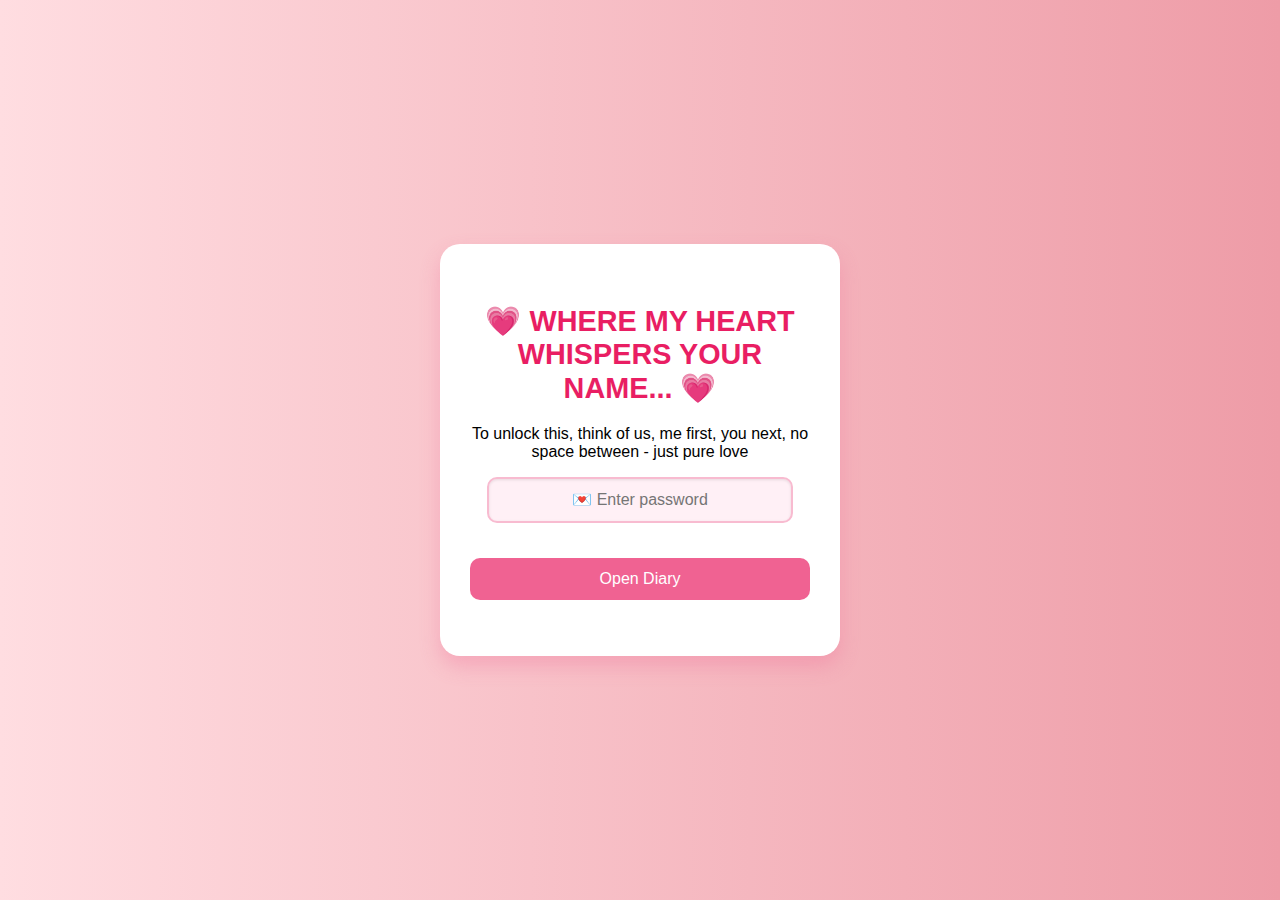
<file: index.html>
<!DOCTYPE html>
<html lang="en">
<head>
  <meta charset="UTF-8">
  <title>THE ECLIPSE</title>
  <link rel="stylesheet" href="style.css">
  <link rel="icon" type="image/png" href="love.png">
</head>
<body class="index-body"> <!-- ✅ this class is important -->
  <div class="container">
    <h1>💗 WHERE MY HEART WHISPERS YOUR NAME... 💗</h1>
    <p>To unlock this, think of us, me first, you next, no space between - just pure love</p>
    <div class="form-group">
      <input type="password" id="passwordInput" placeholder="💌 Enter password">
    </div>
    <div class="form-group">
      <button onclick="checkPassword()">Open Diary</button>
    </div>
    <p id="error" class="error"></p>
  </div>
  <script src="script.js"></script>
</body>
</html>
</file>
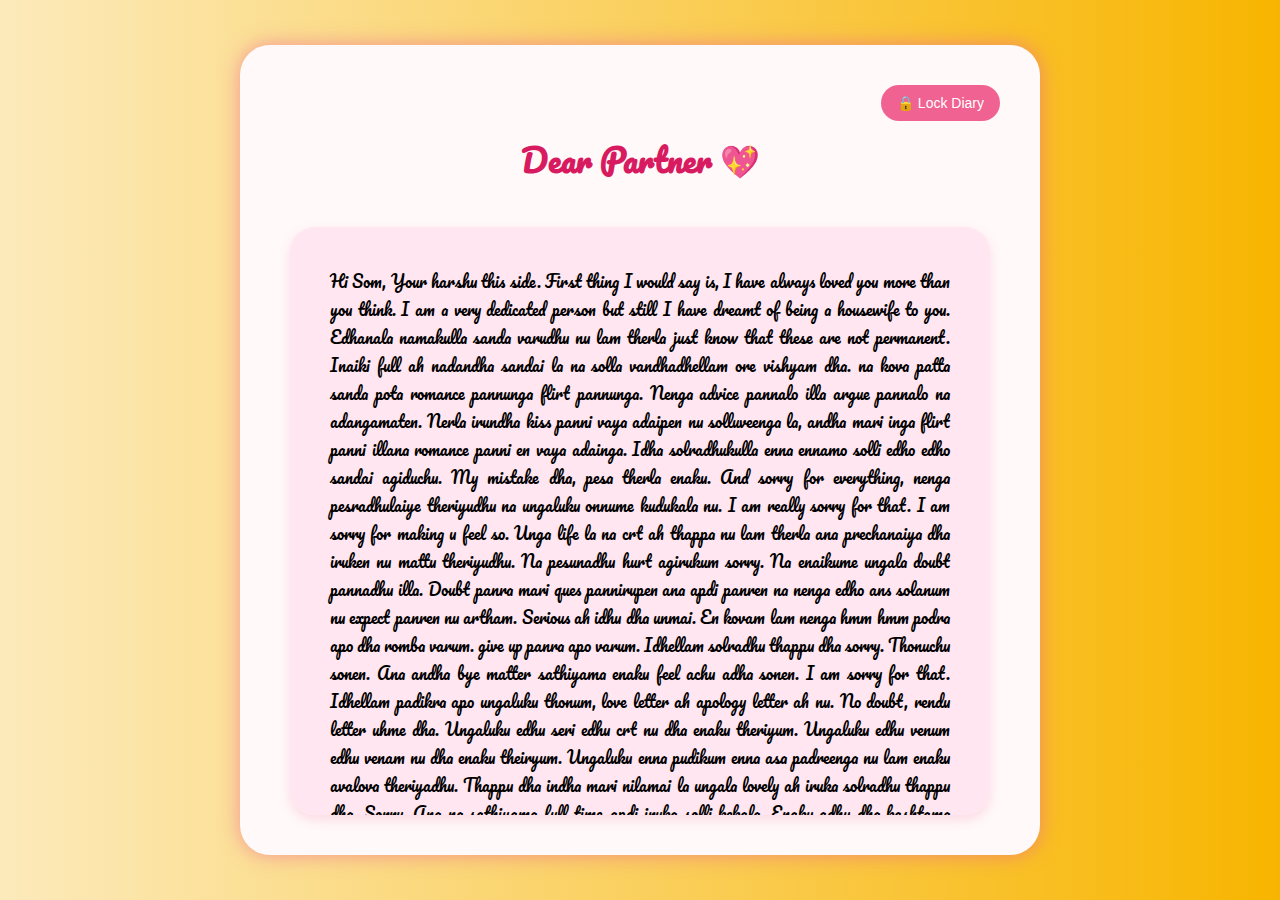
<file: diary.html>
<!DOCTYPE html>
<html lang="en">
<head>
  <meta charset="UTF-8">
  <title>THE ECLIPSE</title>
  <link rel="stylesheet" href="style.css">
  <link href="https://fonts.googleapis.com/css2?family=Pacifico&display=swap" rel="stylesheet">
  <link rel="icon" type="image/png" href="love.png">
</head>
<body class="diary-body">
  <div class="diary-container">
    <button class="lock-btn" onclick="goBack()">🔒 Lock Diary</button>
    <h1>Dear Partner 💖</h1>
    <div class="entry-box">
      <p class="entry" id="typed-entry"></p>
        Hi Som, Your harshu this side. First thing I would say is, I have always loved you more than you think. I am a very dedicated person but still I have dreamt of being a housewife to you. Edhanala namakulla sanda varudhu nu lam therla just know that these are not permanent. Inaiki full ah nadandha sandai la na solla vandhadhellam ore vishyam dha. na kova patta sanda pota romance pannunga flirt pannunga. Nenga advice pannalo illa argue pannalo na adangamaten. Nerla irundha kiss panni vaya adaipen nu solluveenga la, andha mari inga flirt panni illana romance panni en vaya adainga. Idha solradhukulla enna ennamo solli edho edho sandai agiduchu. My mistake dha, pesa therla enaku. And sorry for everything, nenga pesradhulaiye theriyudhu na ungaluku onnume kudukala nu. I am really sorry for that. I am sorry for making u feel so. Unga life la na crt ah thappa nu lam therla ana prechanaiya dha iruken nu mattu theriyudhu. Na pesunadhu hurt agirukum sorry. Na enaikume ungala doubt pannadhu illa. Doubt panra mari ques pannirupen ana apdi panren na nenga edho ans solanum nu expect panren nu artham. Serious ah idhu dha unmai. En kovam lam nenga hmm hmm podra apo dha romba varum. give up panra apo varum. Idhellam solradhu thappu dha sorry. Thonuchu sonen. Ana andha bye matter sathiyama enaku feel achu adha sonen. I am sorry for that. Idhellam padikra apo ungaluku thonum, love letter ah apology letter ah nu. No doubt, rendu letter uhme dha. Ungaluku edhu seri edhu crt nu dha enaku theriyum. Ungaluku edhu venum edhu venam nu dha enaku theiryum. Ungaluku enna pudikum enna asa padreenga nu lam enaku avalova theriyadhu. Thappu dha indha mari nilamai la ungala lovely ah iruka solradhu thappu dha. Sorry. Ana na sathiyama full time apdi iruka solli kekala. Enaku adhu dha kashtama iruku. Na chinna vishyam dha kekren. Adhu na keka theriyama kekren pola. Ungaluku na unga full time kekren nu deliver agidudhu. But I promise, that's not so. Na apdi sathiyama kekala. Enaku dha keka therla. Ithana naal namma relationship la enna problem nu yosichitu irundhen. Ipo dha puriyudhu na dha problem eh nu. U r being pressurized a lot. That too because of me only. I know that. Ennala fight pannama irukamudiyala. Na apdi dha thuru thuru nu noyyarisi mari nacharipen. Idhellam nenga pathutu enna react pannuveenganu kooda enaku therla. But I know ungaluku edhuvume feel agadhu. Na lam enaku oru person ipdi letter lam eluduna urugiduven apdiye. Ungaluku apdi irukadhu nu theriyum. Enakum kashtam dha pa iruku. Enakum pressurize agudhu dha. Na enaku oru vishyam venum nu romba kutty dha, normala dha keka varen ana adhu thappave poi mudinja nanum enna dha panradhu. Nanum ponnu dhana. Enaku evalo asa irukum. Enaku vara payyan ipdi pathukanum apdi pathukanum lam neraya irukum la. Once adha thedi poi kashta patuten. Andha pain ennala explain pannalamudiyala. Express uhm pannamudiyala. Marakavum mudiyama maravum mudiyama enna panradhune theriyama tense agi ukkandhruken. Ungalukachum ques dha irukum set aguma agadha nu. Enaku irukra bayame different ah irukum. Nanum adhellam thandi dha love panren. Crt dha, first nenga pesanum nu asa patten, apram frnd aganum nu asa patten, apram lover aga asa patten, ellame nadandhruchu dha. Enaku dha therla. Ennoda kovatha thavira matha ellathaiyume ungaluku nalla kuduka dha try panen. But ennavo therla adhu ungaluku reach agave illa. Ungaluku edhuvume feel agala. I can understand that. Na kova padala. I accepted that I am lacking somewhere. Adha dha ungaltaiyum expect panen. Kova padama na ellame pannitene nu ques pannama namma dha edho miss pannitomo nu yosipeenga nu nenachen. Idhellam padikra apo kooda ungaluku edachum feel aguma agadhu ne therla enaku. Enaku indha mari letter eluduradhu, enna pathale wynk panradhu, enta velayadradhu, enna story la tag panradhu, indha mari neraya kutty kutty vishyam romba pudikum. Ana enaku adhu kedachadhe illa. Unmai dha girls perasa karinga dha. Evalo kuduthalum pathadhu avalungaluku. Na ipdi ukkandhu letter eludirukene ndra sympathy lam venam. Just sonen, thappa solala. Na epolam ungalta enkooda edhuku irukeenga nu kekreno, apolam enaku unna pudikum nu dha solluveenga. Ipdi sonna matha girls ku happy agum. Ana enaku agala. I was always sad when u say this. I was questioning my worth. Ne illana na onnume illa nu yen solala nu yosipen. Apram nane seri ok namma avalo solla vekkala pola nu vitruven. Crt dhana adhuku mela enna panna mudiyum. Force pannava mudiyum. Partner prechanaiya avanga evalo kevalama sonnalum porumaiya ukkandhu kekanum nu nenachen. But I realised I had never been soft. Theriyudhu, I am very stubborn. Pudicha vidavematen. Vituta kandukave maten. Ipo kooda indha letter padikradhuku munnadi U will scold me for not sleeping early, I know that. I want you to be a bit more lovely and romantic. Nenga ipo kudukra love crt dha. But I am very greedy, I want all of your love. I need more. Ithana years yarukum kudukama dhana iruku adhu. Enaku adhu venum. Ipo kudukradhu pathala. Innum venum. I am being frank. Sorry for it. Enaku mattu dha venum ngra asa enaku romba adhigam. Adhuvum ungalta solla mudiyadha alavu paithiyama iruken. Som, I am sorry for everything. Nenga nenaikra mari anytime lam nenga vara venam. Sometimes nanum erangi varuven. Na vandhruken. Ipovum varen. Mela sollirukene idhu idhulam pudikum nu. Adhu ellame ungalala kudukamduiyadhu nu theriyum but oru siladhu kudukalam la. Namma rendu perukum enna theriyuma periya prechanaiye. Ungaluku na kudukradhu kammy ah theriyudhu na ana namma crt ah kudukrom nu nenachikren. Same for me. Nenga crt ah kudukreenga nu dha nenaikreenga. But enaku adhu pathala. Either namma partner kudukradhe podhum nu namma accept pannitu ponum. Illana partner uh innum neraya kuduka vekkanum. But indha mari solution thedi implement panra alavu namaku tym illa I know. But if u feel that na sanda podama irundha namma rel nalla irukum nu, I am 100% sure U will question me one day for not fighting with u. Ungalukaga vena apdi iruken. But now I have realised something. My presence will never have a positive impact on ur life. It will only have a negative impact. U will find peace only in my absence. Sun Moon lam myth illa pola. Theriyama andha name vachiten. Nejamave match agiduchu. U r the softest fire I can't ever handle. I am the toughest rock You can never rely on. I need your light to glow. You don't need me to glow. But I will make sure that I will love you in such a way that you yourself will say that "I set myself down just to see my moon, the beautiful one". You have never witnessed my poetry right ?. Witness now. Right person Wrong time lam summa dha ketruken. First tym nadakudhu. Enkooda irundha indha 1 yr ungaluku kandippa nallarndhrukadhu. Nanum neraya tym promise panniten kova padama nalla pathukren nu. Ana ennala kovatha control panamudiyala, Sorry. Na idhukapramum try pannuven. Ana ungala namba vachi ukkara vekka enaku ishtam illa. Take ur time som. Correct dha. Na illama irundha dha ungalala succeed aga mudiyum. But, endha decision uhm na eduka poradhilla. Nalaiku nenga eduka pora decision dha. Decision nenga yosichi nalladha dha edupeenga, I know. Whatever decision you take, I agree to that. I am ready to bow down before you my love. Inime normal ah pesikalam na heart podunga. Illa, na unna success agitu vandhu kootitu poren na, give a thumbs up. Decision is yours. Ithana naal indha relationship ennoda decision la irundhuchu. Inime unga decision la irukum. Second to second nenga solradhu dha nadakum, I promise this. Take ur decision. Reply with respective emoji. Potadhum indha harshu udane odi varuven. Ana ipove odi varanuma illa wait panni odi varanuma ndradhu nengale decide pannunga. I will come when u signal me. Problems are created by me. Source eh adangra apo problem create agadhu. But, I will fight for some petty things. Epo pathalum ennaiye pesa solra. Ne edhuvume pesamatra nu feel paneenga. Just know that if in case na silent ah irundha en pakathula yaro irukanga nu artham. Endrichi vara tym agum. So, reply with your decision. One more thing, if in case ungaluku nane venam nu thonuna, just don't reply. Reply panna I may cry and stop you. So, don't reply. And once again saying, "Even the two opposite entities the sun and the moon had eclipse to unite". Love is a magical thread that connected us. I believe so. You are more matured than me. Take a decision. Have a happy morning love.
<br>"The sun proved his love by giving his glow to his moon. But the moon could never prove her love because she was lacking to give anything. But that doesn't mean that the moon didn't love her sun. She is unable to prove how much she love him. Both are mutual. One can never exist without another. If u ever think, we are opposite poles. The sun needs the moon to cool down. The moon needs the sun to glow."<br>
I 🤍 you my love<br><br>With Love,<br>Muyalkutty
      </p>
    </div>
  </div>
  <script>
    function goBack() {
      window.location.href = "index.html";
    }
  </script>
  <audio id="bg-music" src="chuttamalle.mp3" autoplay loop hidden></audio>
</body>
</html>
</file>
<file: style.css>
/* ===================== COMMON STYLES ===================== */
* {
  box-sizing: border-box;
}

body, html {
  margin: 0;
  padding: 0;
}

/* ===================== INDEX.HTML STYLES ===================== */
body.index-body {
  background: linear-gradient(to right, #ffdde1, #ee9ca7);
  font-family: 'Cursive', sans-serif;
  height: 100vh;
  display: flex;
  justify-content: center;
  align-items: center;
}

.container {
  background: white;
  border-radius: 20px;
  padding: 40px 30px;
  text-align: center;
  box-shadow: 0 10px 20px rgba(240, 98, 146, 0.3);
  max-width: 400px;
  width: 90%;
}

h1 {
  color: #e91e63;
  font-size: 1.8rem;
  margin-bottom: 20px;
}

.form-group {
  margin-top: 15px;
}

input[type="password"] {
  width: 90%;
  padding: 12px;
  border: 2px solid #f8bbd0;
  border-radius: 10px;
  font-size: 1rem;
  text-align: center;
  background-color: #fff0f6;
  box-shadow: inset 0 1px 3px rgba(0, 0, 0, 0.1);
}

.index-body button {
  margin-top: 20px;
  background-color: #f06292;
  border: none;
  color: white;
  padding: 12px 24px;
  border-radius: 10px;
  font-size: 1rem;
  cursor: pointer;
  width: 100%;
  transition: background 0.3s;
}

.index-body button:hover {
  background-color: #ec407a;
}

.error {
  color: red;
  margin-top: 10px;
}

/* ===================== DIARY.HTML STYLES ===================== */
body.diary-body {
  height: 100vh;
  width: 100vw;
  background: linear-gradient(to right, #fceabb, #f8b500);
  font-family: 'Pacifico', cursive;
  display: flex;
  justify-content: center;
  align-items: center;
}

.diary-container {
  background: #fff9f9;
  border-radius: 30px;
  padding: 40px;
  max-width: 800px;
  width: 90%;
  height: 90vh; /* ✅ Viewport-based height */
  overflow-y: auto; /* ✅ Enables scrolling */
  box-shadow: 0 0 20px rgba(240, 98, 146, 0.6);
  text-align: center;
  position: relative;
  display: flex;
  flex-direction: column;
}

.lock-btn {
  background: #f06292;
  color: white;
  border: none;
  padding: 10px 16px;
  border-radius: 20px;
  cursor: pointer;
  font-size: 14px;
  align-self: flex-end;
  margin-bottom: 10px;
}

.diary-container h1 {
  margin-top: 0;
  color: #d81b60;
  font-size: 2rem;
}

.entry-box {
  background: #ffe6f0;
  padding: 40px; /* Increased padding */
  border-radius: 25px;
  margin: 20px auto 0;
  box-shadow: 0px 5px 12px rgba(240, 98, 146, 0.2);
  max-width: 700px;
  width: 100%;
  min-height: 500px; /* ✅ Ensure it's tall enough */
  height: auto; /* ✅ Let it expand with content */
  overflow-y: auto;
  text-align: justify; /* ✅ Makes it look neat */
}

.entry {
  font-size: 1.6rem; /* Increase or decrease as needed */
  color: #b4004e;
  margin: 0;
  text-align: justify;
  line-height: 2.2rem; /* ✅ More spacing for easier reading */
}

.timestamp {
  display: block;
  margin-top: 10px;
  font-size: 0.9rem;
  color: #880e4f;
}
</file>
